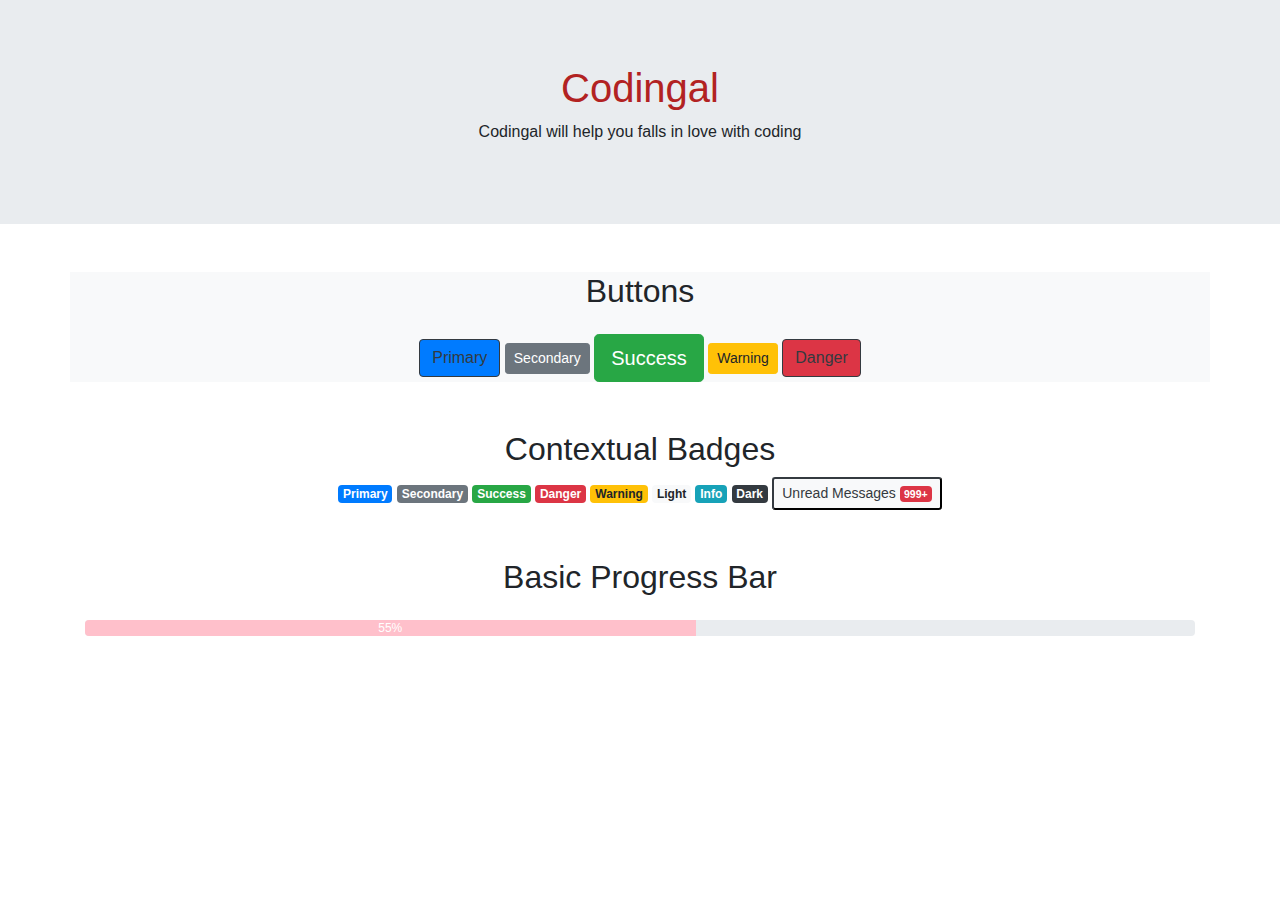
<file: Index.html>
<!DOCTYPE html>
<html lang="en">
  <head>
    <title>Document</title>
    <link
      rel="stylesheet"
      href="https://maxcdn.bootstrapcdn.com/bootstrap/4.3.1/css/bootstrap.min.css"
    />

    <script src="https://maxcdn.bootstrapcdn.com/bootstrap/4.3.1/js/bootstrap.min.js"></script>
  </head>
  <body class="text-center">
    <div class="jumbotron jumbotron-fluid">
      <div class="container">
        <h1 style="color: firebrick">Codingal</h1>
        <p>Codingal will help you falls in love with coding</p>
      </div>
    </div>

    <div class="container mt-5 bg-light">
      <h2 class="mb-4">Buttons</h2>

      <button class="btn btn-primary btn-outline-dark">Primary</button>
      <button class="btn btn-secondary btn-sm">Secondary</button>
      <button class="btn btn-success btn-lg">Success</button>
      <button class="btn btn-warning btn-sm">Warning</button>
      <button class="btn btn-danger btn-outline-dark">Danger</button>
    </div>

    <div class="container mt-5">
      <h2>Contextual Badges</h2>
      <span class="badge badge-primary">Primary</span>
      <span class="badge badge-secondary">Secondary</span>
      <span class="badge badge-success">Success</span>
      <span class="badge badge-danger">Danger</span>
      <span class="badge badge-warning">Warning</span>
      <span class="badge badge-light">Light</span>
      <span class="badge badge-info">Info</span>
      <span class="badge badge-dark">Dark</span>

      <button type="button" class="btn-sm btn-light btn-outline-dark">
        Unread Messages <span class="badge badge-danger">999+</span>
      </button>

      <h2 class="mt-5">Basic Progress Bar</h2>

      <div class="progress mt-4 mb-5">
        <div class="progress-bar" style="width: 55%; background-color: pink">
          55%
        </div>
      </div>
    </div>
  </body>
</html>
</file>
